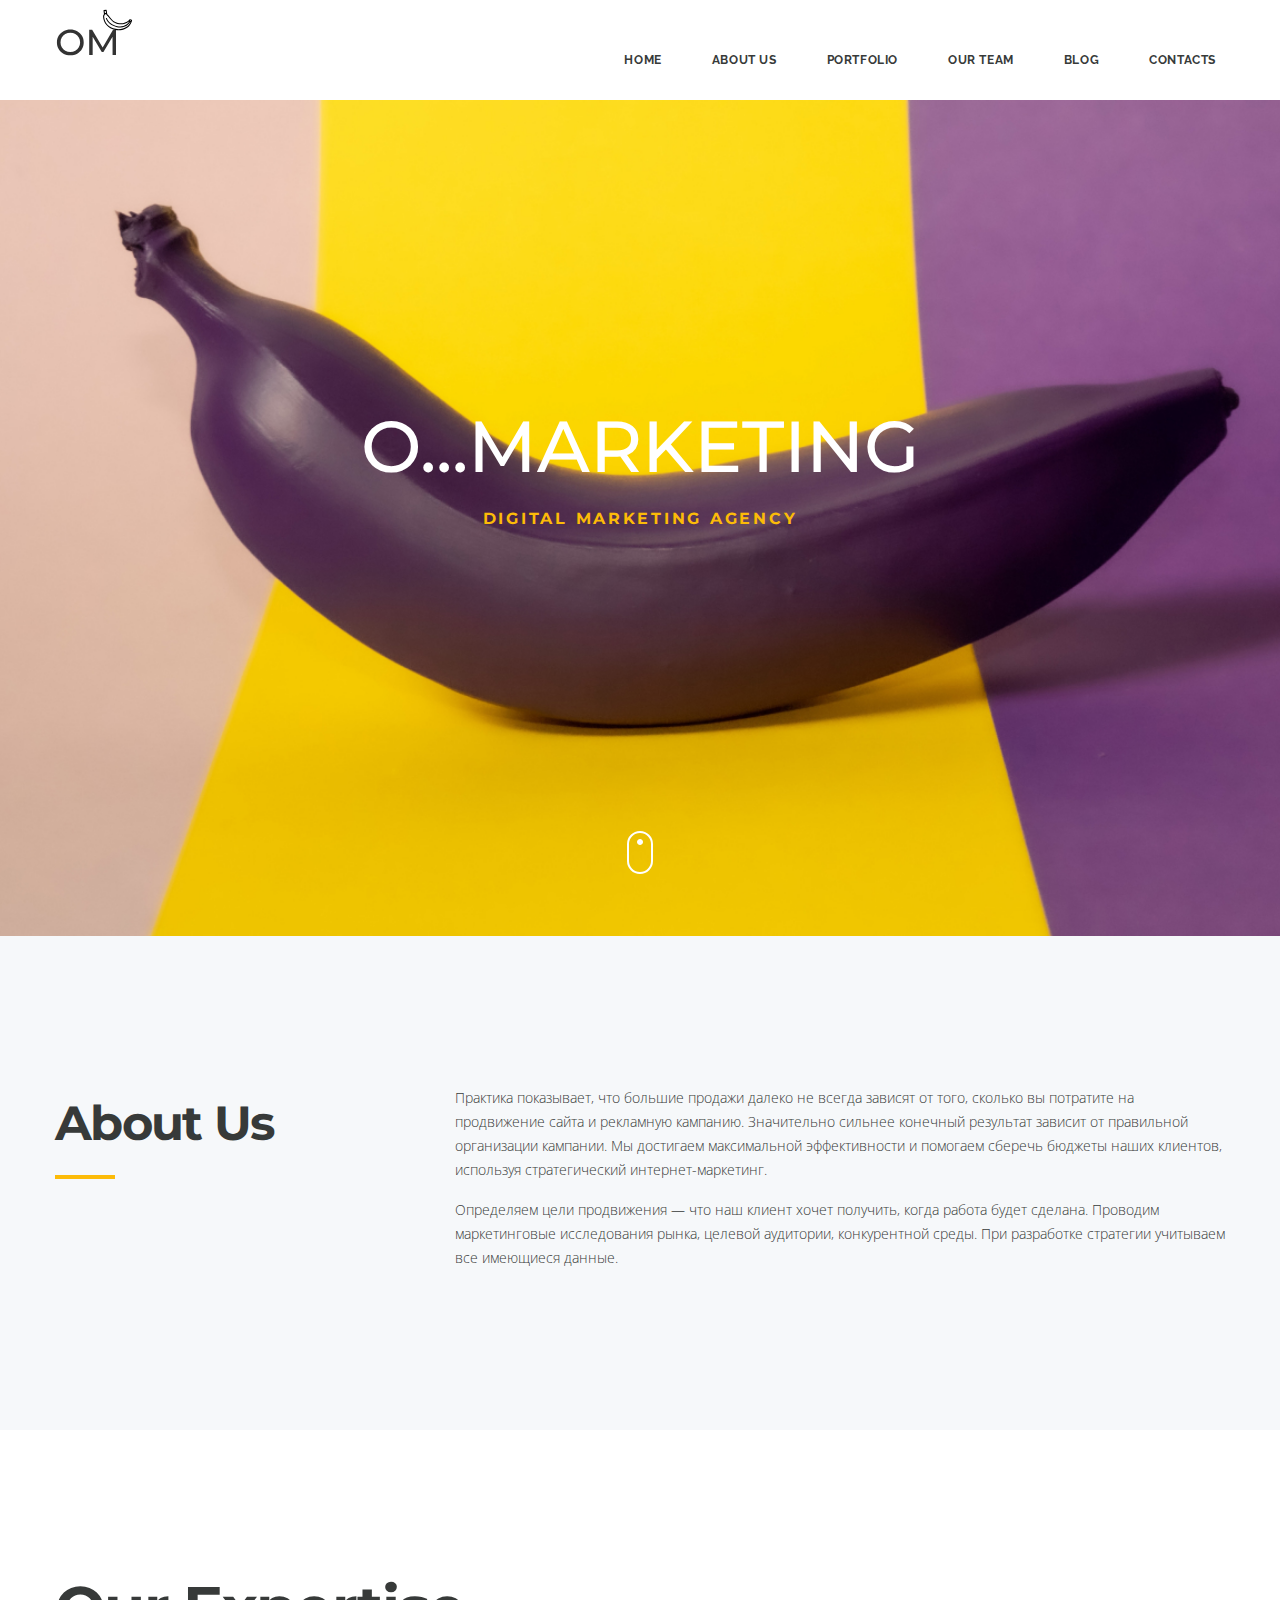
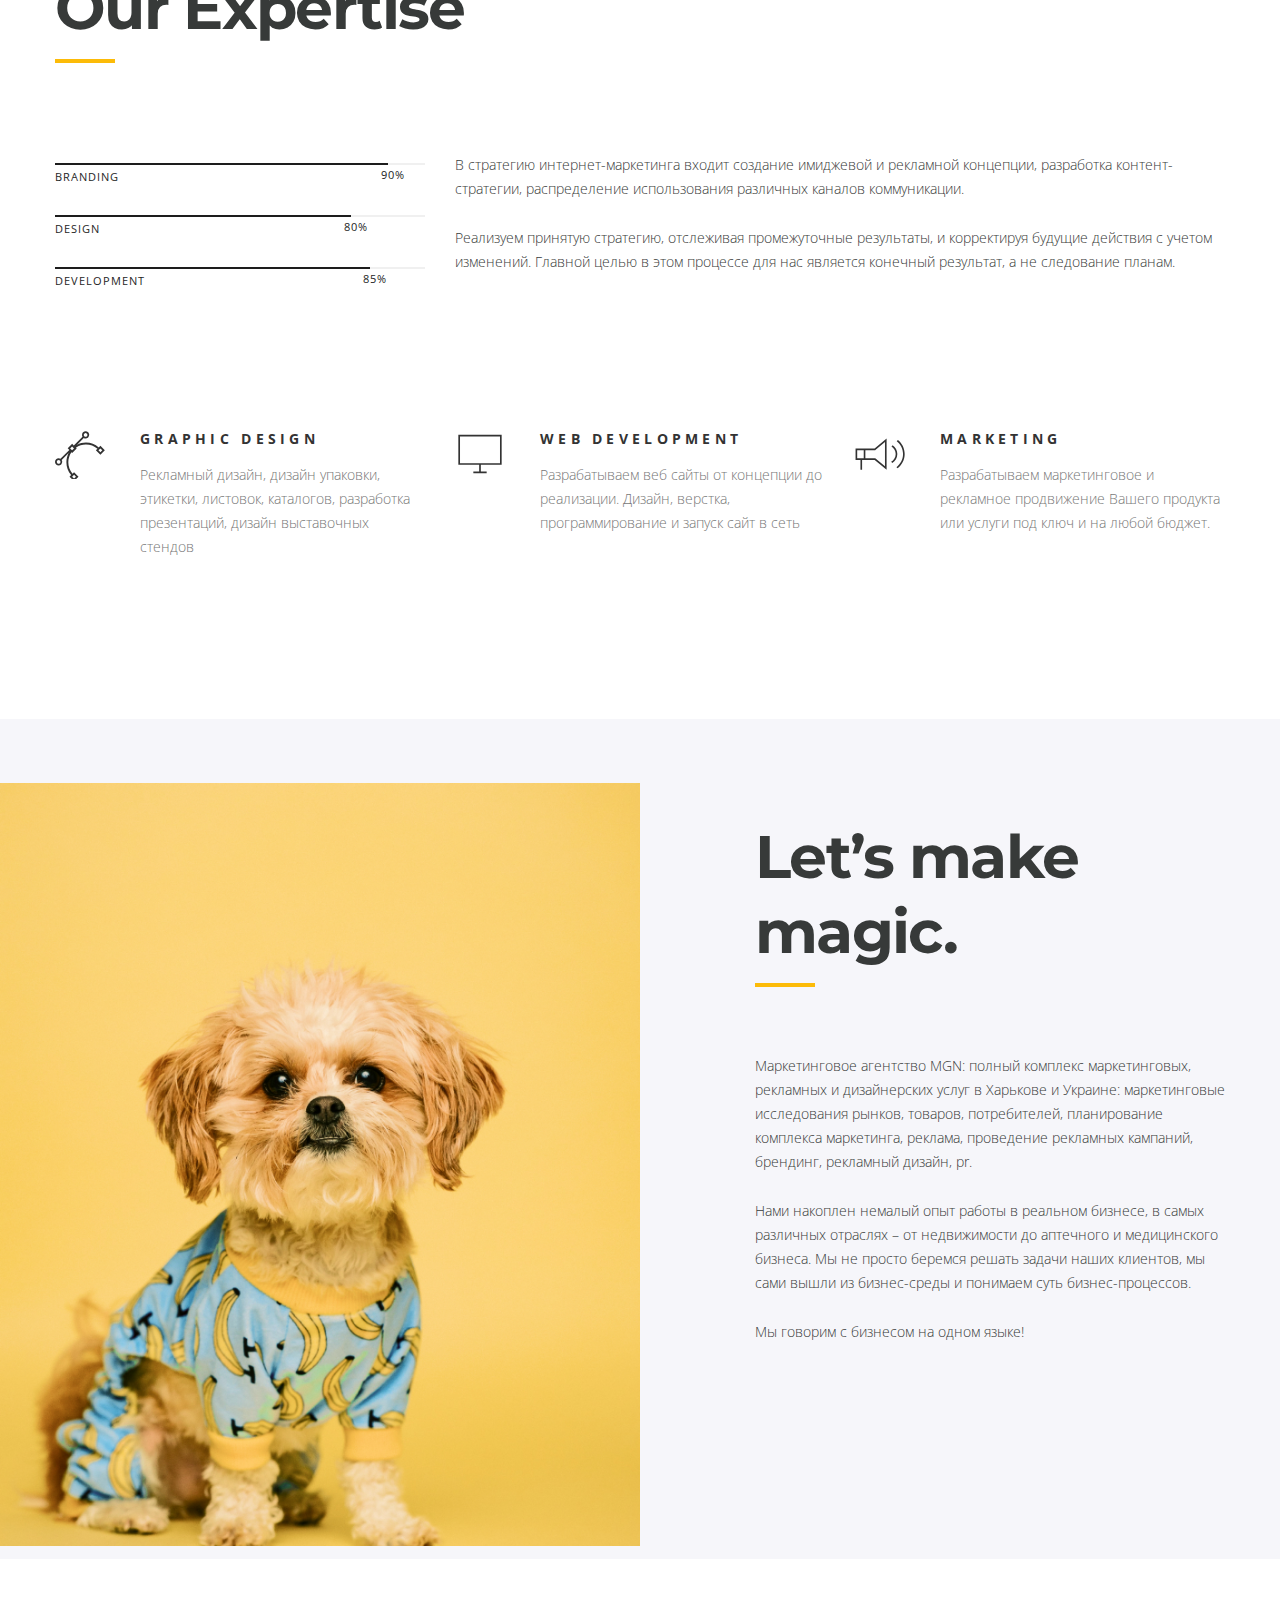
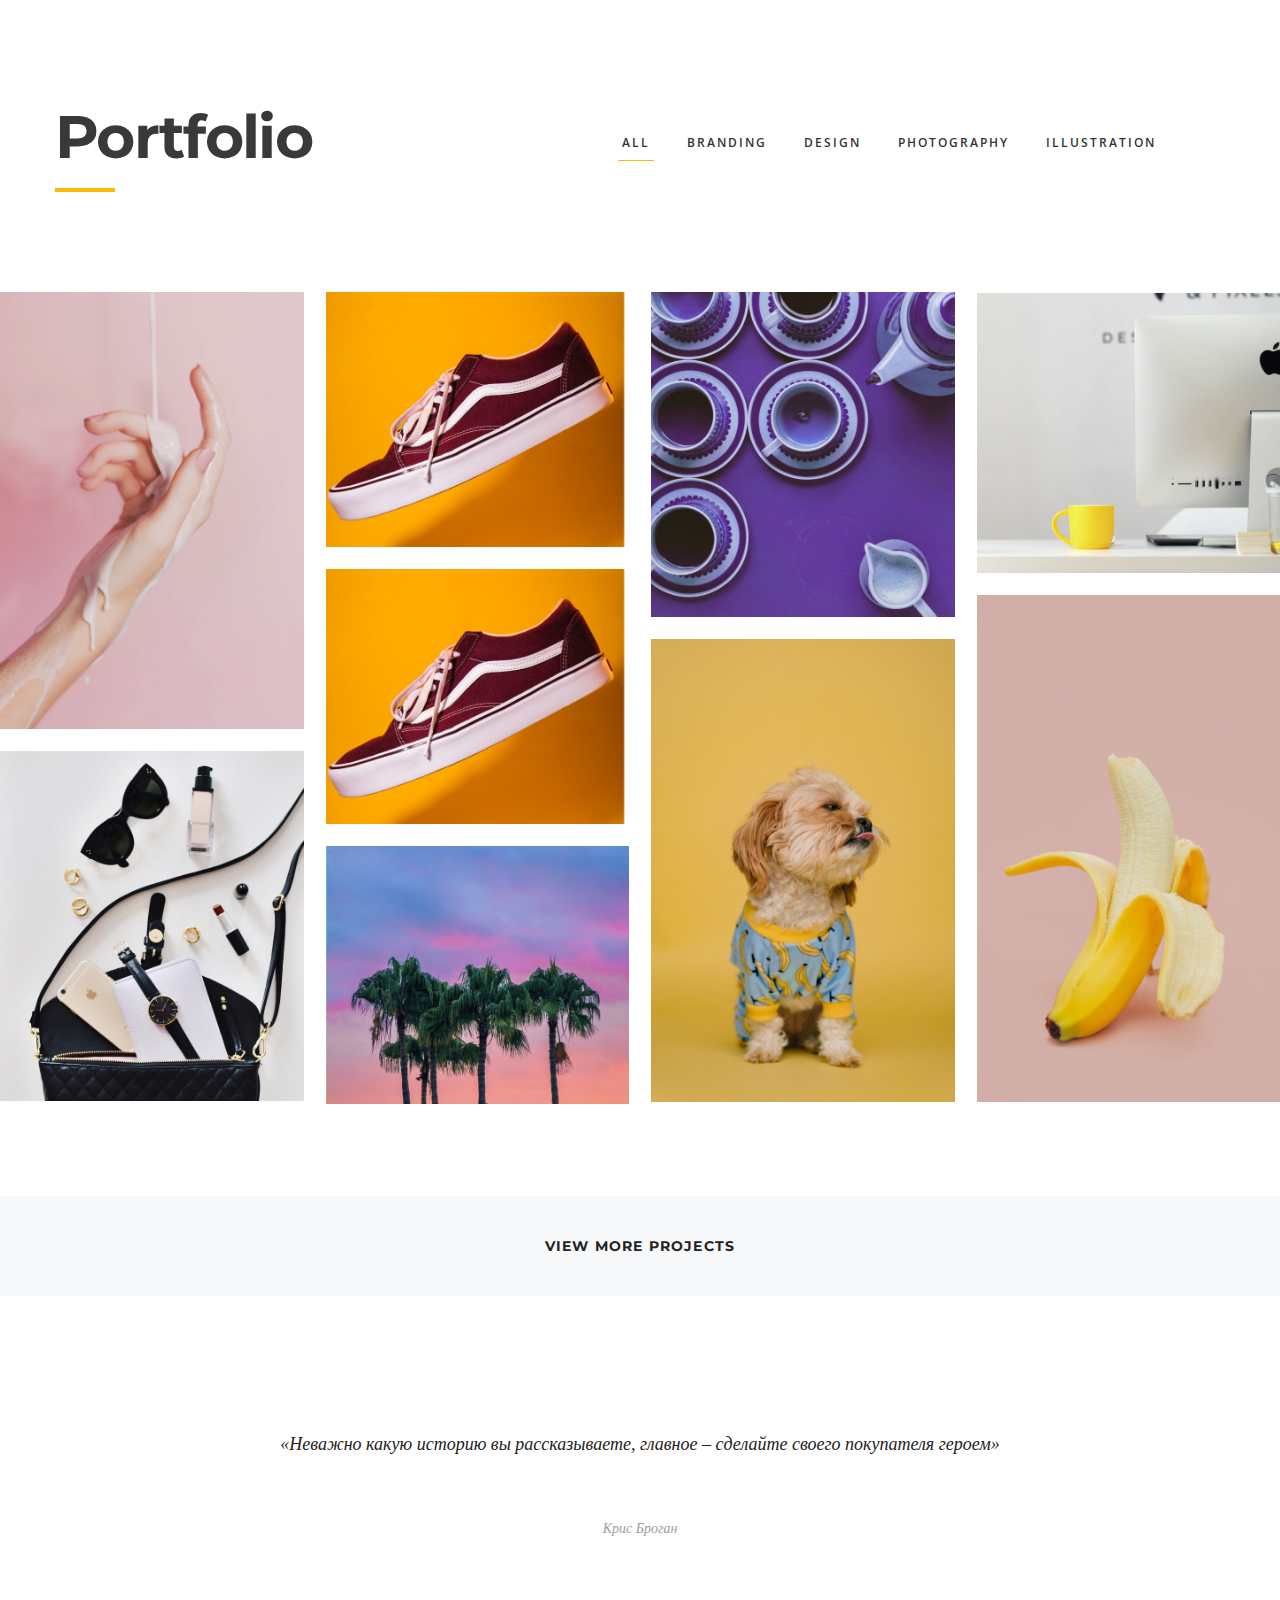
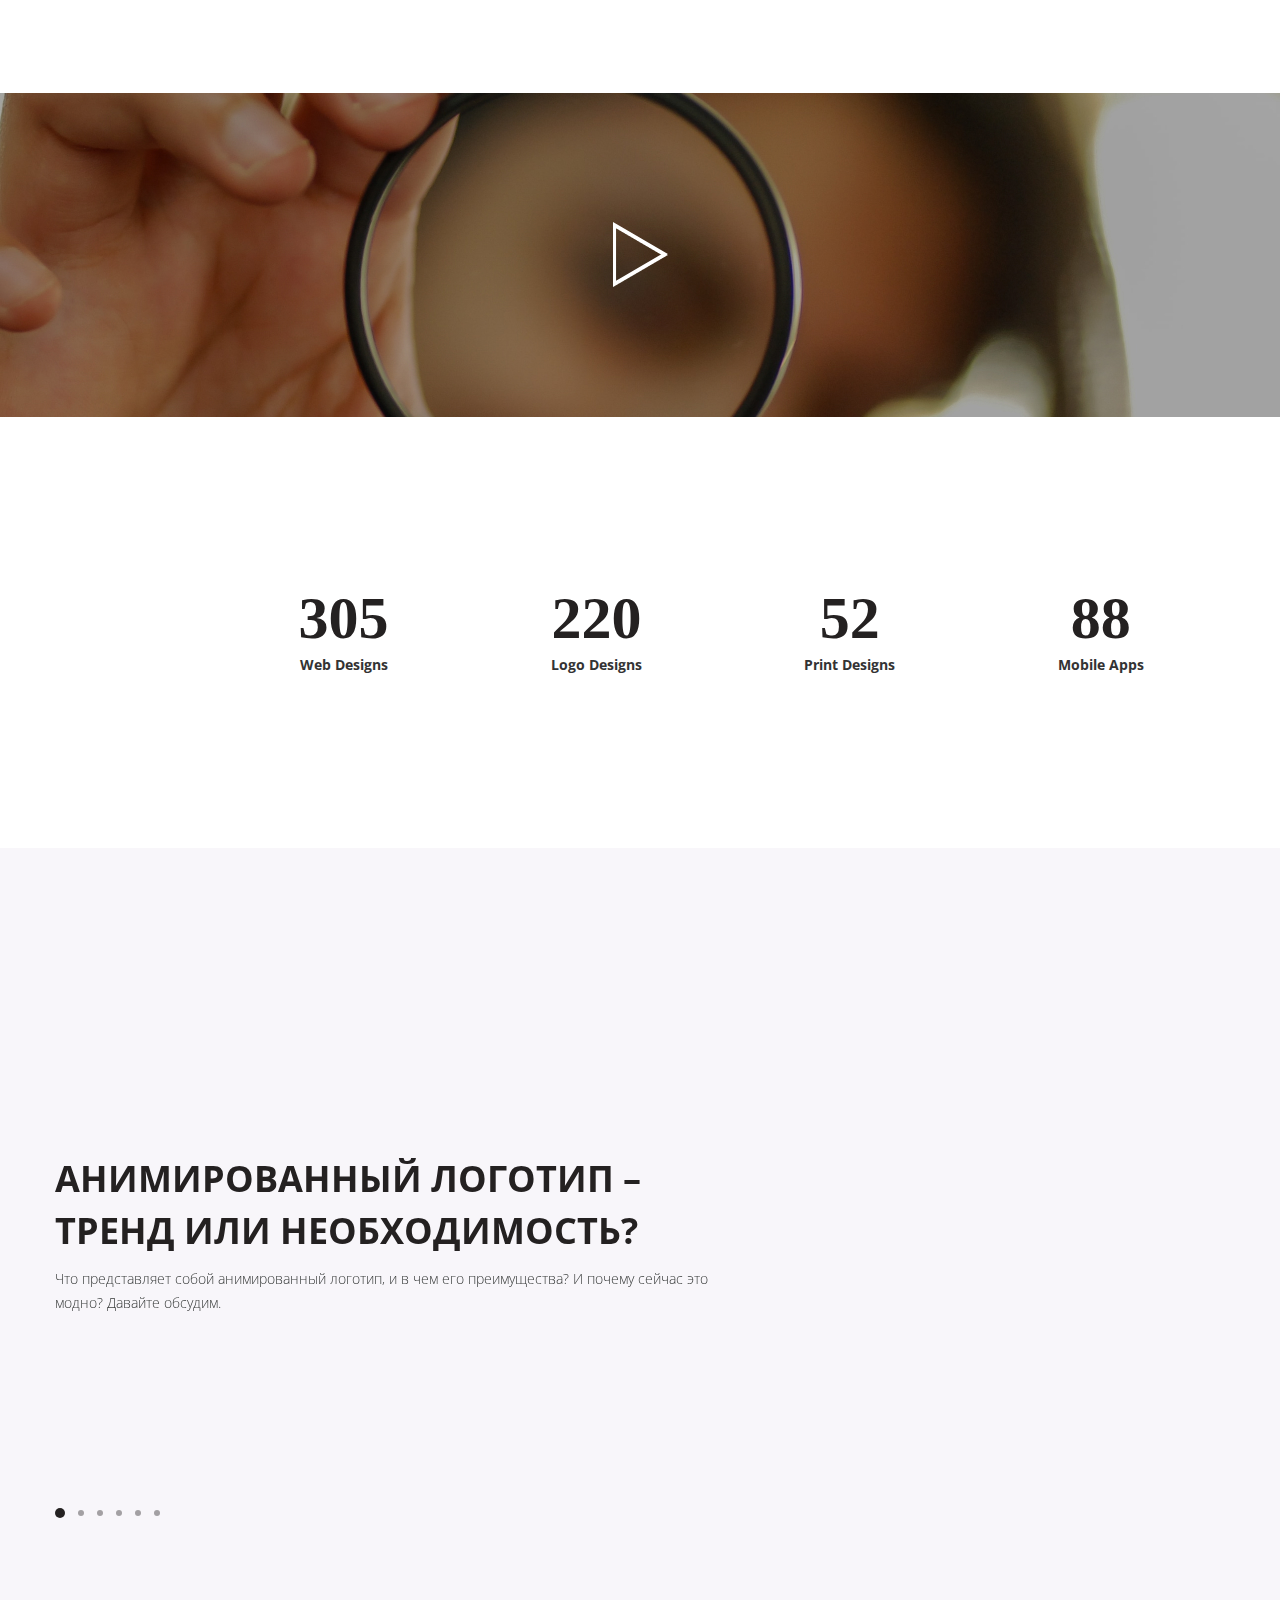
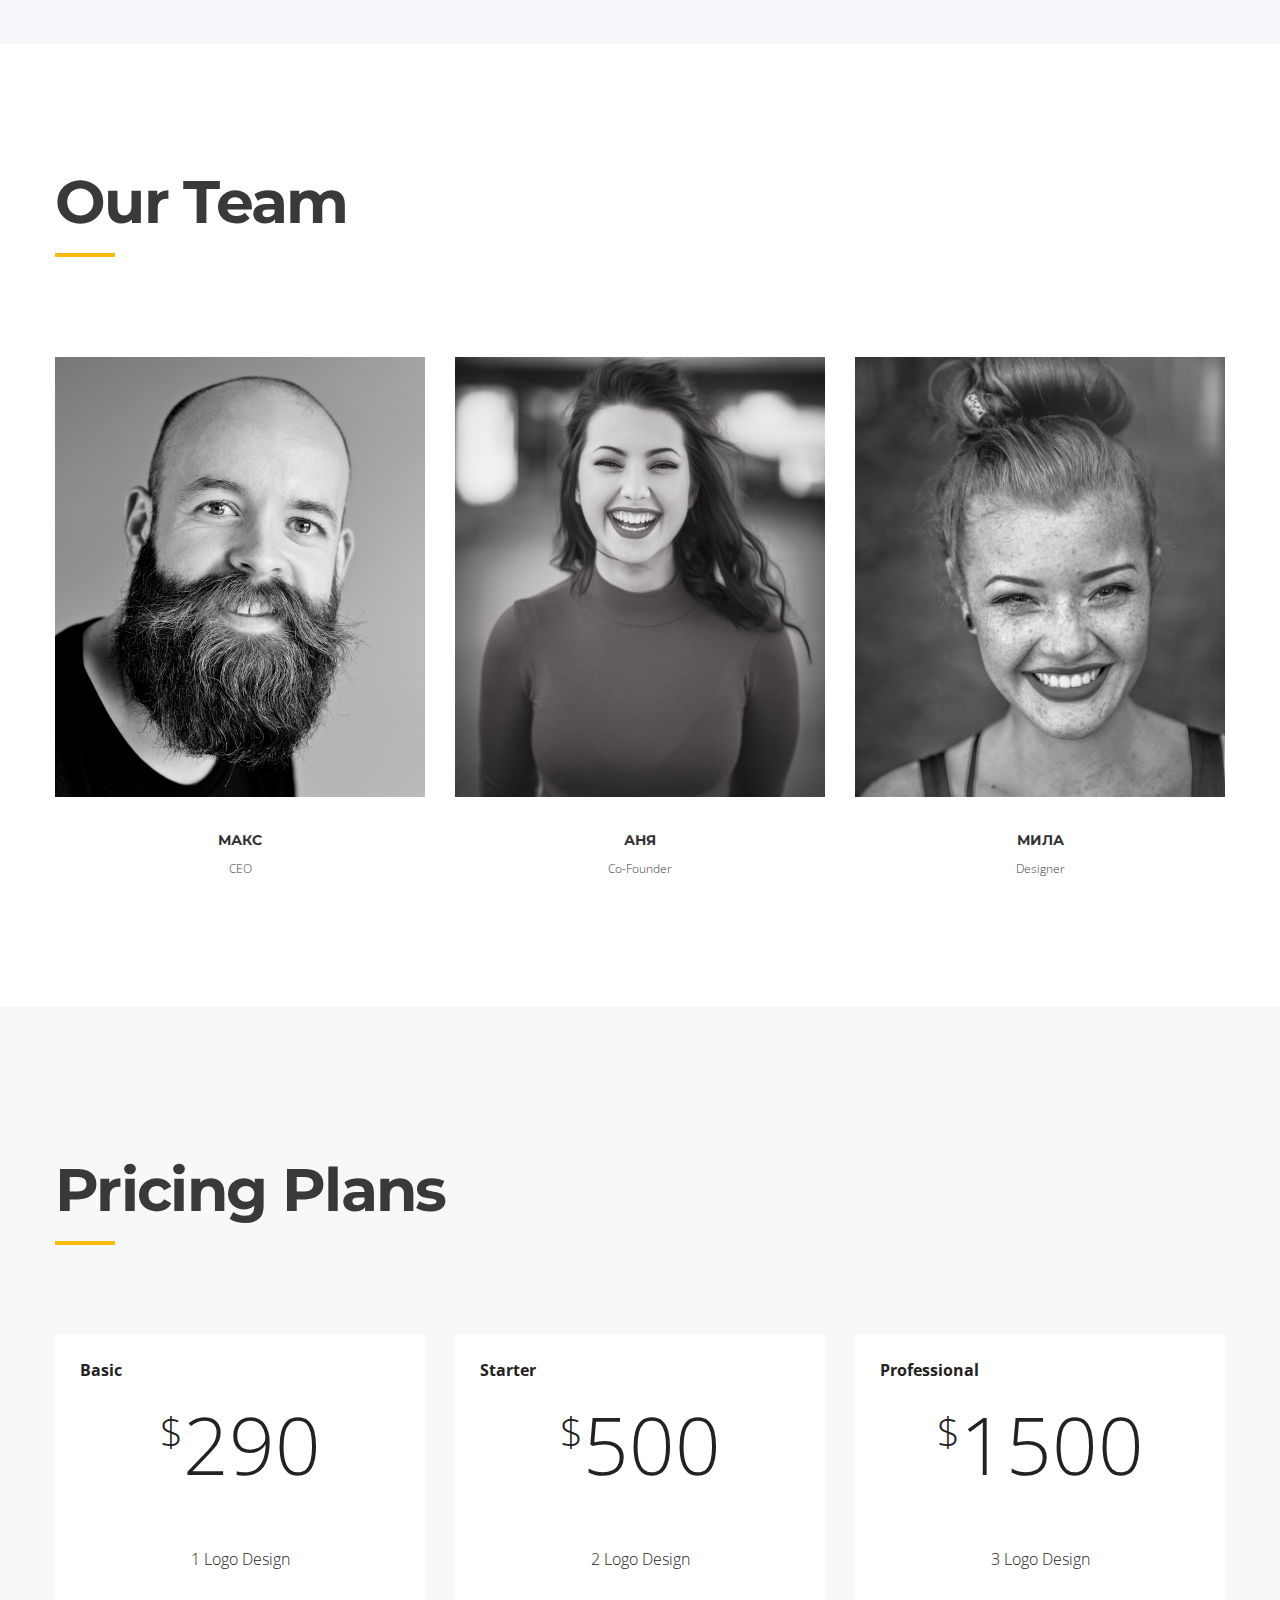
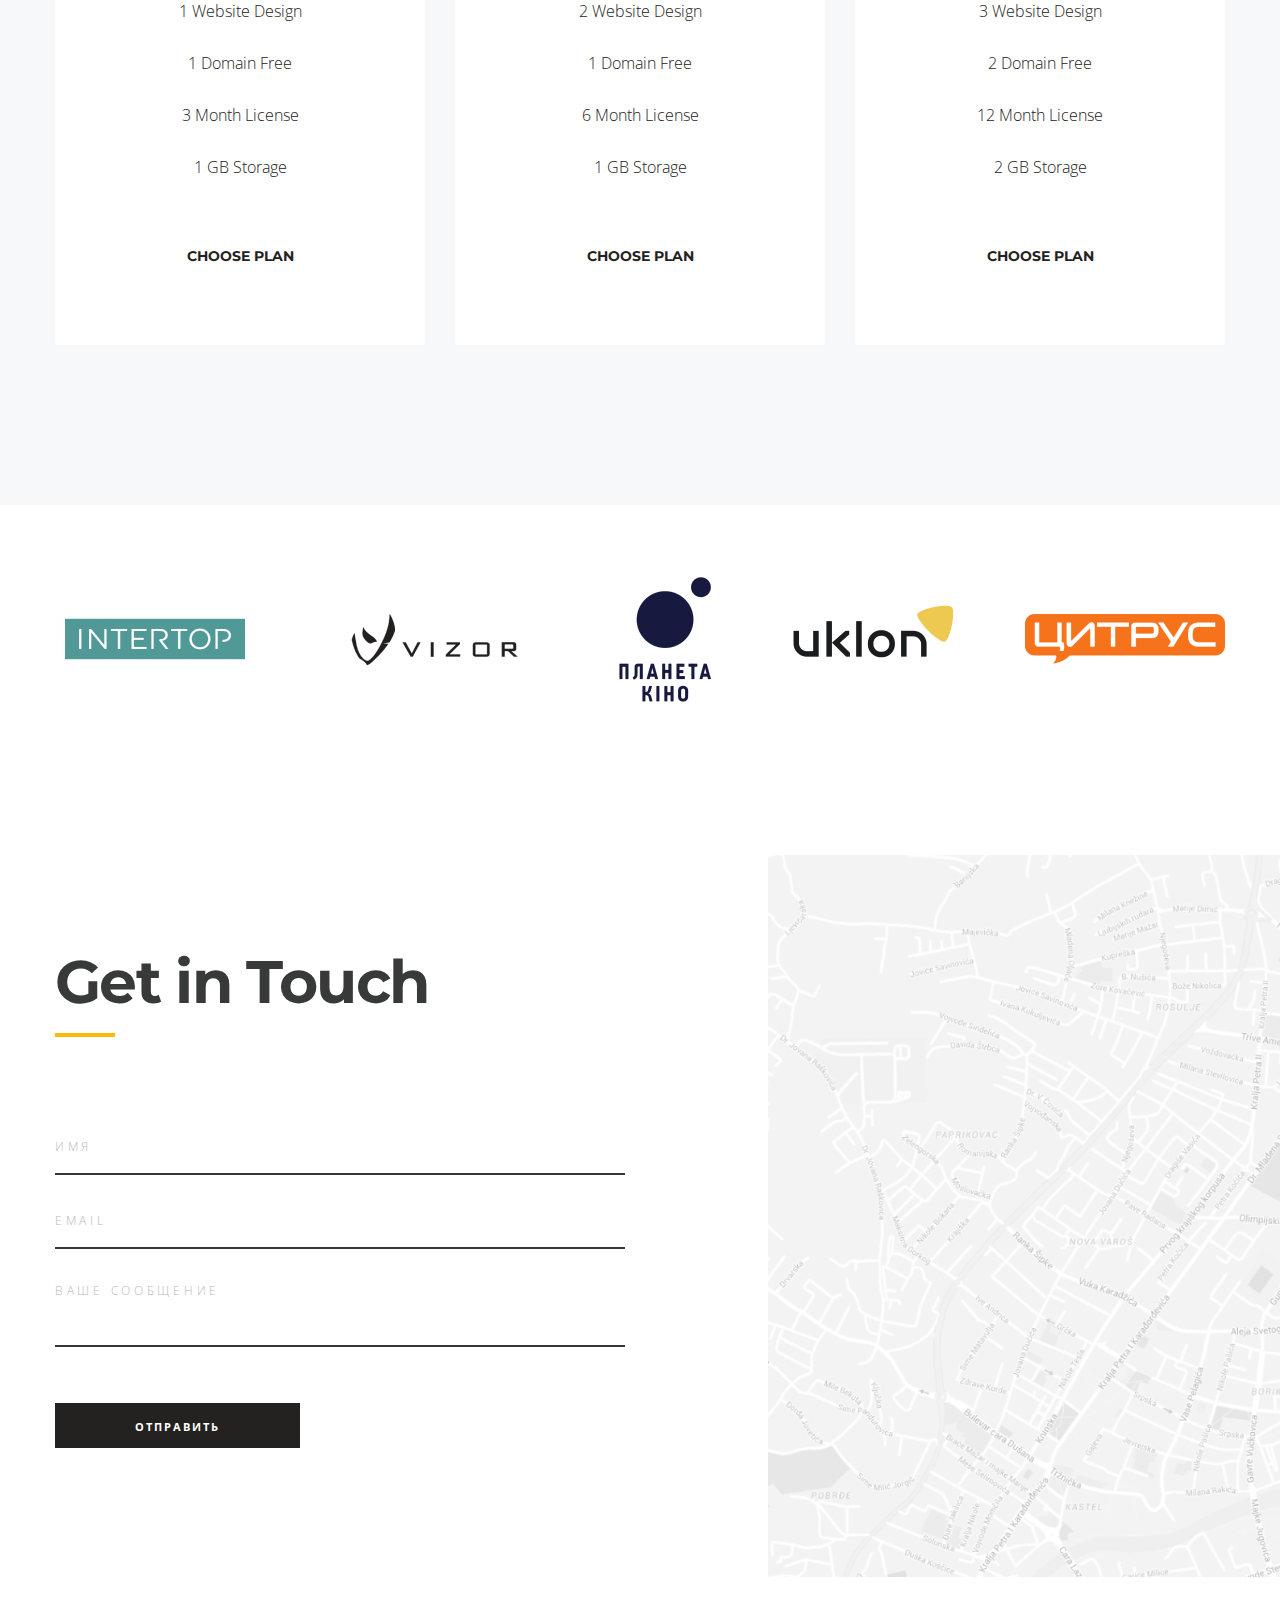
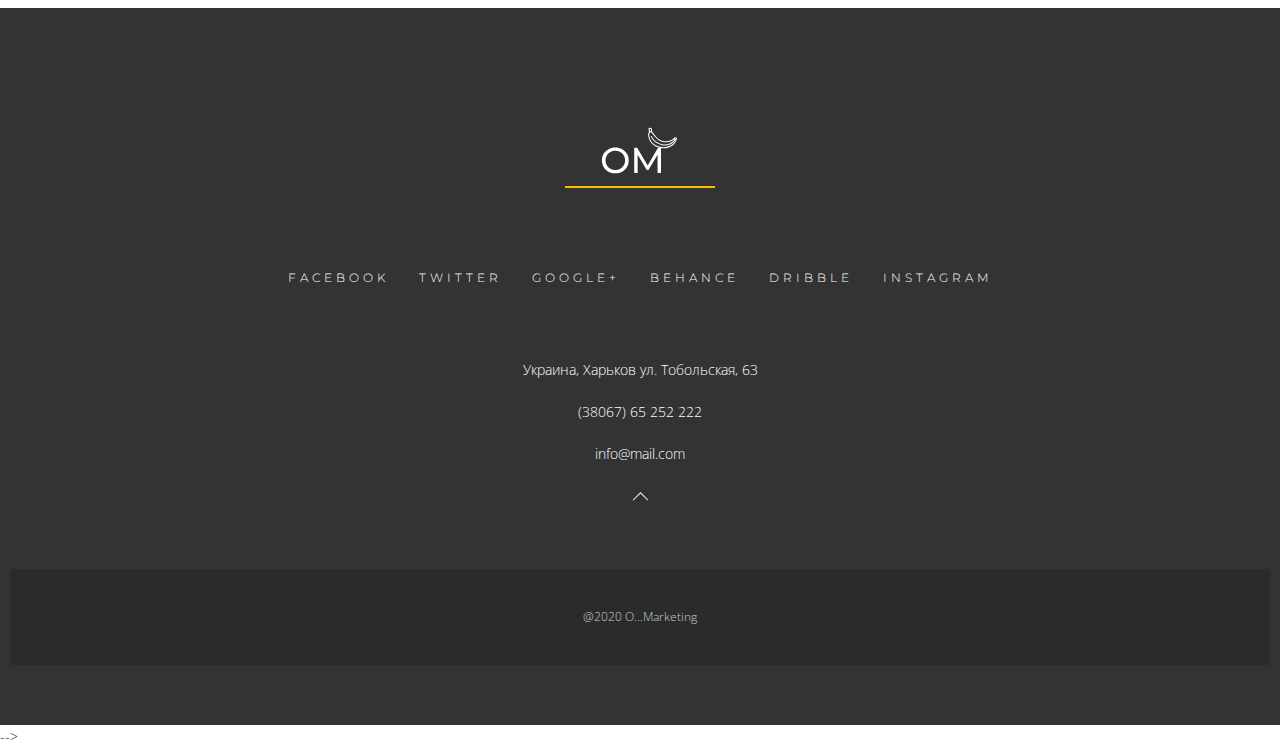
<file: index.html>
<!DOCTYPE html>
<html lang="ru">

<head>
	<meta charset="UTF-8" />
	<meta name="viewport" content="width=device-width, initial-scale=1.0" />
	<meta http-equiv="X-UA-Compatible" content="ie=edge" />
	<title>Kichera-Marketing</title>
	<link rel="preconnect" href="https://fonts.googleapis.com" />
	<link rel="preconnect" href="https://fonts.gstatic.com" crossorigin />
	<link
		href="https://fonts.googleapis.com/css2?family=Montserrat:wght@300;500;700&family=Open+Sans:wght@300;400;600;700&family=Raleway:wght@700&display=swap"
		rel="stylesheet" />
	<link rel="stylesheet" href="css/reset.css" />
	<link rel="stylesheet" href="css/slick.css" />
	<link rel="stylesheet" href="css/jquery.fancybox.css" />
	<link rel="stylesheet" href="css/style.css" />
	<link rel="stylesheet" href="css/q.css" />
</head>

<body>
	<header class="header">
		<div class="header__top">
			<div class="container">
				<div class="header__top-inner">
					<a class="logo" href="#">
						<svg width="80" height="64" viewBox="0 0 80 64" fill="none" xmlns="http://www.w3.org/2000/svg">
							<path
								d="M15.3474 55.2856C12.8034 55.2856 10.5114 54.7336 8.47141 53.6296C6.43141 52.5016 4.82341 50.9536 3.64741 48.9856C2.49541 47.0176 1.91941 44.8216 1.91941 42.3976C1.91941 39.9736 2.49541 37.7776 3.64741 35.8096C4.82341 33.8416 6.43141 32.3056 8.47141 31.2016C10.5114 30.0736 12.8034 29.5096 15.3474 29.5096C17.8674 29.5096 20.1474 30.0736 22.1874 31.2016C24.2274 32.3056 25.8234 33.8416 26.9754 35.8096C28.1274 37.7536 28.7034 39.9496 28.7034 42.3976C28.7034 44.8456 28.1274 47.0536 26.9754 49.0216C25.8234 50.9656 24.2274 52.5016 22.1874 53.6296C20.1474 54.7336 17.8674 55.2856 15.3474 55.2856ZM15.3474 52.0816C17.1954 52.0816 18.8514 51.6616 20.3154 50.8216C21.8034 49.9816 22.9674 48.8296 23.8074 47.3656C24.6714 45.8776 25.1034 44.2216 25.1034 42.3976C25.1034 40.5736 24.6714 38.9296 23.8074 37.4656C22.9674 35.9776 21.8034 34.8136 20.3154 33.9736C18.8514 33.1336 17.1954 32.7136 15.3474 32.7136C13.4994 32.7136 11.8194 33.1336 10.3074 33.9736C8.81941 34.8136 7.64341 35.9776 6.77941 37.4656C5.93941 38.9296 5.51941 40.5736 5.51941 42.3976C5.51941 44.2216 5.93941 45.8776 6.77941 47.3656C7.64341 48.8296 8.81941 49.9816 10.3074 50.8216C11.8194 51.6616 13.4994 52.0816 15.3474 52.0816ZM57.5698 54.9976L57.5338 36.6376L48.4258 51.9376H46.7698L37.6618 36.7456V54.9976H34.2058V29.7976H37.1578L47.6698 47.5096L58.0378 29.7976H60.9898L61.0258 54.9976H57.5698Z"
								fill="#333333" />
							<path
								d="M76.6783 19.6298L75.2649 19.1976C75.0688 19.1377 74.8618 19.1941 74.7294 19.3433C74.386 19.7309 74.0092 20.0994 73.6093 20.4387C70.6452 22.9537 66.9246 23.8125 62.85 22.9233C58.7957 22.0386 56.9322 19.692 54.353 16.4441C54.1686 16.2118 53.981 15.9756 53.7891 15.7357C53.7673 15.7083 53.7416 15.6724 53.7144 15.6344C53.6428 15.5343 53.5536 15.4098 53.4281 15.287C53.2576 15.1201 53.0719 14.9646 52.8761 14.825C52.4716 14.5364 52.2018 14.082 52.1361 13.5784L51.7024 10.2566C51.6836 10.1126 51.6098 9.97958 51.4971 9.88658C51.3846 9.79352 51.2423 9.74818 51.1017 9.76061L48.9617 9.94883C48.6692 9.97446 48.4637 10.2384 48.5027 10.5381L48.9187 13.7244C48.9642 14.0732 48.8514 14.428 48.6092 14.6977C48.2393 15.1095 48.0509 15.6178 48.0642 16.1673C48.2326 23.1161 52.8916 28.2594 60.5271 29.9255C63.8224 30.6445 67.3266 30.2145 70.3941 28.7146C71.0115 28.4127 71.5957 28.0749 72.1441 27.7029C72.9085 27.1844 73.6034 26.5995 74.2215 25.9536C75.3264 24.7991 76.1295 23.5062 76.6087 22.111C76.8142 21.5124 76.971 20.8917 77.0744 20.266C77.1203 19.989 76.948 19.7123 76.6783 19.6298ZM49.6332 10.9875L50.7136 10.8925L51.0011 13.0943L50.5648 13.105L49.9117 13.121L49.6332 10.9875ZM71.5314 26.7872C68.5608 28.8018 64.5296 29.6956 60.7032 28.8607C53.613 27.3135 49.2877 22.5775 49.1329 16.1918C49.1246 15.8488 49.2808 15.6009 49.4132 15.4535C49.728 15.1029 49.9232 14.6684 49.9802 14.2102L51.1886 14.1806C51.3811 14.7938 51.7672 15.3339 52.2911 15.7076C52.4387 15.8129 52.5786 15.9299 52.7067 16.0553C52.7595 16.107 52.8063 16.1726 52.8607 16.2485C52.8956 16.2973 52.9317 16.3477 52.9729 16.3992C53.1639 16.6383 53.3508 16.8735 53.5345 17.1049C56.1583 20.409 58.2307 23.0186 62.6737 23.9881C64.9004 24.474 67.0495 24.4727 69.0614 23.9844C70.8865 23.5414 72.5656 22.7073 74.0574 21.5031L74.0933 21.5206L74.2848 21.6142C73.5154 22.8093 72.5337 23.8047 71.3974 24.5753C68.9006 26.2686 65.662 26.879 62.3163 26.149C57.1068 25.0123 53.3962 22.2086 51.8678 18.2544C51.758 17.9702 51.4468 17.8198 51.1728 17.9184C50.8987 18.0169 50.7657 18.3273 50.8755 18.6116C52.548 22.9387 56.5485 25.9938 62.1401 27.2138C64.8685 27.8091 67.5783 27.5923 69.9764 26.5867C70.7048 26.2813 71.3903 25.9101 72.0272 25.478C73.3342 24.5915 74.4353 23.4491 75.2776 22.0992L75.424 22.1707C74.6693 24.0172 73.2854 25.5976 71.5314 26.7872ZM75.7706 21.1544L75.5521 21.0477L74.9213 20.7396C75.0568 20.6079 75.1891 20.4733 75.3175 20.3361L75.9274 20.5226C75.8817 20.7348 75.8294 20.9456 75.7706 21.1544Z"
								fill="black" />
						</svg>
					</a>
					<nav class="menu">
						<button class="menu__btn" type="button">
							<svg xmlns="http://www.w3.org/2000/svg" width="30" height="18" viewBox="0 0 30 18"
								fill="none">
								<path d="M0 0H30V2H0V0Z" fill="black"></path>
								<path d="M0 8H30V10H0V8Z" fill="black"></path>
								<rect y="16" width="30" height="2" fill="black"></rect>
							</svg>
						</button>
						<ul class="menu__list">
							<li class="menu__list-item">
								<a href="#" class="menu__list-link">Home</a>
							</li>
							<li class="menu__list-item">
								<a href="#" class="menu__list-link">About us</a>
							</li>
							<li class="menu__list-item">
								<a href="#" class="menu__list-link">Portfolio</a>
							</li>
							<li class="menu__list-item">
								<a href="#" class="menu__list-link">Our team</a>
							</li>
							<li class="menu__list-item">
								<a href="#" class="menu__list-link">Blog</a>
							</li>
							<li class="menu__list-item">
								<a href="#" class="menu__list-link">Contacts</a>
							</li>
						</ul>
					</nav>
				</div>
			</div>
		</div>
		<div class="header__content">
			<div class="container">
				<div class="header__content-inner">
					<h1 class="header__title">O...MARKETING</h1>
					<h4 class="header__subtitle">DIGITAL MARKETING AGENCY</h4>
					<a class="header__icon" href="#"><img src="images/mouse.svg" alt="mouse icon" /></a>
				</div>
			</div>
		</div>
	</header>
	<section class="about">
		<div class="container">
			<div class="about___inner">
				<h2 class="title about__title">About Us</h2>
				<div class="about__text">
					<p>
						Практика показывает, что большие продажи далеко не всегда зависят
						от того, сколько вы потратите на продвижение сайта и рекламную
						кампанию. Значительно сильнее конечный результат зависит от
						правильной организации кампании. Мы достигаем максимальной
						эффективности и помогаем сберечь бюджеты наших клиентов, используя
						стратегический интернет-маркетинг.
					</p>
					<p>
						Определяем цели продвижения — что наш клиент хочет получить, когда
						работа будет сделана. Проводим маркетинговые исследования рынка,
						целевой аудитории, конкурентной среды. При разработке стратегии
						учитываем все имеющиеся данные.
					</p>
				</div>
			</div>
		</div>
	</section>
	<section class="expertise">
		<div class="container">
			<h2 class="title expertise__title">Our Expertise</h2>
			<div class="expertise__inner">
				<div class="expertise__info">
					<div class="expertise__info-item">
						BRANDING
						<span style="width: calc(100% - 90%);">90%</span>
					</div>
					<div class="expertise__info-item">
						DESIGN
						<span style="width: calc(100% - 80%);">80%</span>
					</div>
					<div class="expertise__info-item">
						DEVELOPMENT
						<span style="width: calc(100% - 85%);">85%</span>
					</div>
				</div>
				<div class="expertise__text">
					<p>
						В стратегию интернет-маркетинга входит создание имиджевой и
						рекламной концепции, разработка контент-стратегии, распределение
						использования различных каналов коммуникации.
					</p>
					<p>
						Реализуем принятую стратегию, отслеживая промежуточные результаты,
						и корректируя будущие действия с учетом изменений. Главной целью в
						этом процессе для нас является конечный результат, а не следование
						планам.
					</p>
				</div>
			</div>
			<div class="expertise__items">
				<div class="expertise__item expertise__item--desing">
					<h4 class="expertise__item-title">GRAPHIC DESIGN</h4>
					<p class="expertise__item-text">
						Рекламный дизайн, дизайн упаковки, этикетки, листовок,
						каталогов, разработка презентаций, дизайн выставочных стендов
					</p>
					</p>
				</div>

				<div class="expertise__item expertise__item--dev">
					<h4 class="expertise__item-title">WEB DEVELOPMENT</h4>
					<p class="expertise__item-text">
						Разрабатываем веб сайты от концепции до реализации. Дизайн,
						верстка, программирование и запуск сайт в сеть
					</p>
				</div>
				<div class="expertise__item expertise__item--marketing">
					<h4 class="expertise__item-title">MARKETING</h4>
					<p class="expertise__item-text">
						Разрабатываем маркетинговое и рекламное продвижение Вашего
						продукта или услуги под ключ и на любой бюджет.
					</p>
				</div>
			</div>
		</div>
	</section>
	<section class="magic">
		<div class="container">
			<div class="magic__inner">
				<h2 class="title magic__title">
					Let’s make magic.
				</h2>
				<div class="magic__text">
					<p>
						Маркетинговое агентство MGN: полный комплекс маркетинговых, рекламных и дизайнерских услуг в
						Харькове и
						Украине:
						маркетинговые исследования рынков, товаров, потребителей, планирование комплекса маркетинга,
						реклама,
						проведение
						рекламных кампаний, брендинг, рекламный дизайн, pr.
					</p>
					<p>
						Нами накоплен немалый опыт работы в реальном бизнесе, в самых различных отраслях – от
						недвижимости до
						аптечного и
						медицинского бизнеса. Мы не просто беремся решать задачи наших клиентов, мы сами вышли из
						бизнес-среды и
						понимаем суть
						бизнес-процессов.
					</p>
					<p>
						Мы говорим с бизнесом на одном языке!
					</p>
				</div>
			</div>
		</div>
	</section>
	<section class="portfolio">
		<div class="container">
			<div class="portfolio__top">
				<h2 class="title">Portfolio</h2>
				<div class="portfolio__filer-btn">
					<button class="portfolio__btn" data-filter="all">ALL</button>
					<button class="portfolio__btn" data-filter=".category-a">BRANDING</button>
					<button class="portfolio__btn" data-filter=".category-b">DESIGN</button>
					<button class="portfolio__btn" data-filter=".category-c">PHOTOGRAPHY</button>
					<button class="portfolio__btn">ILLUSTRATION</button>
				</div>
			</div>
		</div>
		<div class="portfolio__content">
			<div class="portfolio__item mix category-a">
				<img src="images/portfolio/1.jpg " alt="portfolio__images">
				<a href="#" class="portfolio__item-link">
					SHOW PROJECT
				</a>
			</div>
			<div class="portfolio__item mix category-a">
				<img src="images/portfolio/2.jpg " alt="portfolio__images">
				<a href="#" class="portfolio__item-link">
					SHOW PROJECT
				</a>
			</div>
			<div class="portfolio__item mix category-b">
				<img src="images/portfolio/3.jpg " alt="portfolio__images">
				<a href="#" class="portfolio__item-link">
					SHOW PROJECT
				</a>
			</div>
			<div class="portfolio__item mix category-b">
				<img src="images/portfolio/4.jpg " alt="portfolio__images">
				<a href="#" class="portfolio__item-link">
					SHOW PROJECT
				</a>
			</div>
			<div class="portfolio__item mix category-b">
				<img src="images/portfolio/5.jpg " alt="portfolio__images">
				<a href="#" class="portfolio__item-link">
					SHOW PROJECT
				</a>
			</div>
			<div class="portfolio__item mix category-b">
				<img src="images/portfolio/6.jpg " alt="portfolio__images">
				<a href="#" class="portfolio__item-link">
					SHOW PROJECT
				</a>
			</div>
			<div class="portfolio__item mix category-c">
				<img src="images/portfolio/7.jpg " alt="portfolio__images">
				<a href="#" class="portfolio__item-link">
					SHOW PROJECT
				</a>
			</div>
			<div class="portfolio__item mix category-c">
				<img src="images/portfolio/8.jpg " alt="portfolio__images">
				<a href="#" class="portfolio__item-link">
					SHOW PROJECT
				</a>
			</div>
			<div class="portfolio__item mix category-c">
				<img src="images/portfolio/9.jpg " alt="portfolio__images">
				<a href="#" class="portfolio__item-link">
					SHOW PROJECT
				</a>
			</div>
		</div>
		<a href="#" class="portfolio_add">
			VIEW MORE PROJECTS
		</a>
		<blockquote class="blockquote">
			«Неважно какую историю вы рассказываете, главное – сделайте своего покупателя героем»
			<span class="blockquote__author">Крис Броган</span>
		</blockquote>
		<div class="portfolio__video">
			<a data-fancybox class="portfolio__video-link" href="https://youtu.be/xl8bnD70cmU">
				<img src="images/play.svg" alt="play">
			</a>
		</div>
		<div class="container">
			<div class="portfolio__numbers">
				<div class="portfolio__numbers"></div>
				<h5 class="portfolio__numbers-item">
					305
					<span>Web Designs</span>
				</h5>
				<h5 class="portfolio__numbers-item">
					220
					<span>Logo Designs</span>
				</h5>
				<h5 class="portfolio__numbers-item">
					52
					<span>Print Designs</span>
				</h5>
				<h5 class="portfolio__numbers-item">
					88
					<span>Mobile Apps</span>
				</h5>
			</div>
		</div>
	</section>
	<section class="sloder-blog">
		<div class="container">
			<div class="slider-blog__inner">
				<div class="slider-blog__item">
					<a href="#" class="slider-blog__item-link">
						<h3 class="slider-blog__item-title">
							АНИМИРОВАННЫЙ ЛОГОТИП –
							ТРЕНД ИЛИ НЕОБХОДИМОСТЬ?
						</h3>
					</a>
					<p class="slider-blog__item-descr">
						Что представляет собой анимированный логотип, и в чем его преимущества? И почему сейчас это
						модно? Давайте обсудим.
					</p>
				</div>
				<div class="slider-blog__item">
					<a href="#" class="slider-blog__item-link">
						<h3 class="slider-blog__item-title">
							АНИМИРОВАННЫЙ ЛОГОТИП –
							ТРЕНД ИЛИ НЕОБХОДИМОСТЬ?
						</h3>
					</a>
					<p class="slider-blog__item-descr">
						Что представляет собой анимированный логотип, и в чем его преимущества? И почему сейчас это
						модно? Давайте обсудим.
					</p>
				</div>
				<div class="slider-blog__item">
					<a href="#" class="slider-blog__item-link">
						<h3 class="slider-blog__item-title">
							АНИМИРОВАННЫЙ ЛОГОТИП –
							ТРЕНД ИЛИ НЕОБХОДИМОСТЬ?
						</h3>
					</a>
					<p class="slider-blog__item-descr">
						Что представляет собой анимированный логотип, и в чем его преимущества? И почему сейчас это
						модно? Давайте обсудим.
					</p>
				</div>
				<div class="slider-blog__item">
					<a href="#" class="slider-blog__item-link">
						<h3 class="slider-blog__item-title">
							АНИМИРОВАННЫЙ ЛОГОТИП –
							ТРЕНД ИЛИ НЕОБХОДИМОСТЬ?
						</h3>
					</a>
					<p class="slider-blog__item-descr">
						Что представляет собой анимированный логотип, и в чем его преимущества? И почему сейчас это
						модно? Давайте обсудим.
					</p>
				</div>
				<div class="slider-blog__item">
					<a href="#" class="slider-blog__item-link">
						<h3 class="slider-blog__item-title">
							АНИМИРОВАННЫЙ ЛОГОТИП –
							ТРЕНД ИЛИ НЕОБХОДИМОСТЬ?
						</h3>
					</a>
					<p class="slider-blog__item-descr">
						Что представляет собой анимированный логотип, и в чем его преимущества? И почему сейчас это
						модно? Давайте обсудим.
					</p>
				</div>
				<div class="slider-blog__item">
					<a href="#" class="slider-blog__item-link">
						<h3 class="slider-blog__item-title">
							АНИМИРОВАННЫЙ ЛОГОТИП –
							ТРЕНД ИЛИ НЕОБХОДИМОСТЬ?
						</h3>
					</a>
					<p class="slider-blog__item-descr">
						Что представляет собой анимированный логотип, и в чем его преимущества? И почему сейчас это
						модно? Давайте обсудим.
					</p>
				</div>
			</div>
		</div>
	</section>
	<section class="team">
		<div class="container">
			<h2 class="title team__title">Our Team</h2>
			<div class="team___items">
				<div class="team__item">
					<img src="images/team-1.jpg" alt="">
					<h6 class="team__name">МАКС</h6>
					<p class="team__position">CEO</p>
				</div>
				<div class="team__item">
					<img src="images/team-2.jpg" alt="">
					<h6 class="team__name">АНЯ</h6>
					<p class="team__position">Co-Founder</p>
				</div>
				<div class="team__item">
					<img src="images/team-3.jpg" alt="">
					<h6 class="team__name">МИЛА</h6>
					<p class="team__position">Designer</p>
				</div>
			</div>
		</div>
	</section>
	<section class="pricing">
		<div class="container">
			<h2 class="title pricing__title">Pricing Plans</h2>
			<div class="pricing__items">
				<ul class="pricing__item">
					<li class="pricing__item-name">Basic</li>
					<li class="pricing__item-num"><sup>$</sup>290</li>
					<li>1 Logo Design</li>
					<li>1 Website Design</li>
					<li>1 Domain Free</li>
					<li>3 Month License</li>
					<li>1 GB Storage</li>
					<li>
						<a class="pricing__item-link" href="#">
							CHOOSE PLAN
						</a>
					</li>
				</ul>
				<ul class="pricing__item">
					<li class="pricing__item-name">Starter</li>
					<li class="pricing__item-num"><sup>$</sup>500</li>
					<li>2 Logo Design</li>
					<li>2 Website Design</li>
					<li>1 Domain Free</li>
					<li>6 Month License</li>
					<li>1 GB Storage</li>
					<li>
						<a class="pricing__item-link" href="#">
							CHOOSE PLAN
						</a>
					</li>
				</ul>
				<ul class="pricing__item">
					<li class="pricing__item-name">Professional</li>
					<li class="pricing__item-num"><sup>$</sup>1500</li>
					<li>3 Logo Design</li>
					<li>3 Website Design</li>
					<li>2 Domain Free</li>
					<li>12 Month License</li>
					<li>2 GB Storage</li>
					<li>
						<a class="pricing__item-link" href="#">
							CHOOSE PLAN
						</a>
					</li>
				</ul>
			</div>
		</div>
	</section>
	<div class="clients">
		<div class="container">
			<ul class="clients__list">
				<li><img src="images/clients/1.png" alt=""></li>
				<li><img src="images/clients/2.png" alt=""></li>
				<li><img src="images/clients/3.png" alt=""></li>
				<li><img src="images/clients/4.png" alt=""></li>
				<li><img src="images/clients/5.png" alt=""></li>
			</ul>
		</div>
	</div>
	<section class="connection">
		<div class="container">
			<h2 class="title connection__title">
				Get in Touch
			</h2>
			<form class="form">
				<input type="text" placeholder="ИМЯ">
				<input type="text" placeholder="EMAIL">
				<textarea placeholder="ВАШЕ СООБЩЕНИЕ"></textarea>
				<button type="submit">ОТПРАВИТЬ</button>
			</form>
		</div>
	</section>
	<footer class="footer">
		<div class="footer__top">
			<a class="footer__logo" href="#">
				<img src="images/logo-footer.svg" alt="logo" />
			</a>
			<ul class="footer__social">
				<li class="footer__social-list"><a href="#" class="footer__social-link">FACEBOOK</a></li>
				<li class="footer__social-list"><a href="#" class="footer__social-link">TWITTER</a></li>
				<li class="footer__social-list"><a href="#" class="footer__social-link">GOOGLE+</a></li>
				<li class="footer__social-list"><a href="#" class="footer__social-link">BEHANCE</a></li>
				<li class="footer__social-list"><a href="#" class="footer__social-link">DRIBBLE</a></li>
				<li class="footer__social-list"><a href="#" class="footer__social-link">INSTAGRAM</a></li>
			</ul>
			<div class="footer__contact">
				<adress class="adress">
					Украина, Харьков ул. Тобольская, 63
				</adress>
				<a class="phone" href="tel:3806765252222">
					(38067) 65 252 222
				</a>
				<a class="email" href="mailto:info@mail.com">
					info@mail.com
				</a>
				<a class="go-top" href="#">
					<img class="to-top" src="images/angle-up.svg" alt="">
				</a>
			</div>
			<div class="footer__cop">
				<p>@2020 O...Marketing</p>
			</div>
		</div>
	</footer> -->

	<script src="https://ajax.googleapis.com/ajax/libs/jquery/3.4.1/jquery.min.js"></script>
	<script src="js/slick.min.js"></script>
	<script src="js/jquery.fancybox.min.js"></script>
	<script src="js/main.js"></script>
	<script src="js/mixitup.min.js"></script>
	<script src="js/q.js"></script>
</body>

</html>
</file>
<file: css/style.css>
body {
  min-height: 100vh;
  /* font-family: 'Montserrat', sans-serif; */
  font-family: "Open Sans", sans-serif;
  /* font-family: 'Raleway', sans-serif; */
  font-weight: 300;
  font-size: 14px;
  line-height: 24px;
  color: #373a39;
  font-style: normal;
}

a[class] {
  text-decoration: none;
}

.container {
  max-width: 1190px;
  padding: 0 10px;
  margin: 0 auto;
}

.title {
  font-size: 60px;
  line-height: 75px;
  font-weight: 700;
  font-family: "Montserrat";
  letter-spacing: -1.65px;
  padding-bottom: 18px;
  position: relative;
  align-self: flex-start;
}

.title::after {
  content: "";
  position: absolute;
  width: 60px;
  height: 4px;
  background-color: #fcbb08;
  bottom: 0;
  left: 0;
}

/* ====== HEADER ============= */

.header__content {
  background-image: url("../images/header-bg.jpg");
  background-repeat: no-repeat;
  background-size: cover;
  background-position: center center;
  font-family: "Montserrat";
}

.header__top-inner {
  display: flex;
  justify-content: space-between;
  align-items: flex-end;
  padding-bottom: 29px;
}

.menu__btn {
  display: none;
}

.menu__list {
  display: flex;
  gap: 32px;
}

.menu__list-link {
  padding: 0 9px 9px;
  font-size: 12px;
  line-height: 14px;
  text-transform: uppercase;
  color: #373a39;
  font-weight: 700;
  letter-spacing: 0.6px;
  font-family: "Raleway", sans-serif;
  transition: all 0.5s;
}

.menu__list-link:hover {
  border-bottom: 1px solid #fcbb08;
}

.header__content-inner {
  min-height: calc(100vh - 64px);
  display: flex;
  flex-direction: column;
  align-items: center;
  justify-content: space-between;
}

.header__title {
  margin-top: auto;
  font-weight: 500;
  font-size: 72px;
  line-height: 88px;
  color: #ffffff;
  margin-bottom: 19px;
}

.header__subtitle {
  font-weight: 700;
  font-size: 16px;
  line-height: 20px;
  letter-spacing: 2.74286px;
  color: #fcbb08;
  margin-bottom: auto;
}

.header__icon {
  margin-bottom: 62px;
}

/* =======ABOUT =========== */

.about {
  background: #f6f8fa;
  padding: 150px 0 144px;
}

.about___inner {
  display: flex;
  justify-content: space-between;
}

.about__title {
  font-size: 48px;
}

.about__text p {
  max-width: 770px;
  margin-bottom: 16px;
}

/* ======= EXPERTISE =========== */


.expertise {
  padding: 140px 0 160px;
}

.expertise__title {
  margin-bottom: 90px;
}

.expertise__inner {
  display: flex;
  margin-bottom: 110px;
}

.expertise__info {
  width: 370px;
  margin-right: 30px;
  flex: none;
  margin-top: 10px;
}

.expertise__info-item {
  border-top: 2px solid #1d1d1d;
  padding: 2px 0 28px;
  text-transform: uppercase;
  font-weight: 400;
  font-size: 11px;
  line-height: 20px;
  letter-spacing: 1px;
  color: #1d1d1d;
  position: relative;
}

.expertise__info-item span {
  display: block;
  position: absolute;
  right: 0;
  top: 0;
  margin-right: 7px;
}

.expertise__info-item span::before {
  content: "";
  position: absolute;
  height: 2px;
  background-color: #f0f0f0;
  right: -7px;
  top: -2px;
  width: 100%;
}

.expertise__text p {
  margin-bottom: 25px;
}

.expertise__items {
  display: flex;
  justify-content: space-between;
}

.expertise__item {
  width: 370px;
  padding-left: 85px;
  position: relative;
}

.expertise__item::before {
  content: "";
  position: absolute;
  top: 0;
  left: 0;
  width: 50px;
  height: 50px;
}

.expertise__item--desing::before {
  background-image: url("../images/desing-icon.svg");
}

.expertise__item--dev::before {
  background-image: url("../images/monitor-icon.svg");
}

.expertise__item--marketing::before {
  background-image: url("../images/speaker-icon.svg");
}

.expertise__item-title {
  line-height: 20px;
  letter-spacing: 4.29px;
  color: #333;
  font-weight: 700;
  text-transform: uppercase;
  margin-bottom: 14px;
}

.expertise__item-text {
  color: #777;
}

/* ======== MAGIC ============= */

.magic {
  background-color: #f6f6fa;
  background-image: url("../images/magic-bg.jpg");
  background-repeat: no-repeat;
  background-size: 50%;
  background-position: left 82%;
}

.magic__inner {
  max-width: 470px;
  margin-left: auto;
  padding: 100px 0 190px;
}

.magic__title {
  margin-bottom: 67px;
}

.magic__text p {
  margin-bottom: 25px;
}

.portfolio {
  padding: 140px 0 165px;
}

.portfolio__top {
  display: flex;
  justify-content: space-between;
  align-items: center;
  margin-bottom: 100px;
}

.portfolio__filer-btn {
  margin-right: 40px;
}

.portfolio__btn {
  background-color: transparent;
  padding: 0;
  border: none;
  font-weight: 600;
  line-height: 24px;
  font-size: 12px;
  color: #333333;
  letter-spacing: 2px;
  text-transform: uppercase;
  padding: 0 4px 5px;
  padding-bottom: 5px;
  margin-right: 25px;
}

.mixitup-control-active {
  border-bottom: 1px solid #fcbb08;
}

/* ======= PORTFOLIO ============== */

.portfolio__content {
  column-count: 4;
  column-gap: 22px;
  margin-bottom: 72px;
}

.portfolio__item {
  margin-bottom: 22px;
  position: relative;
}

.portfolio__item:first-child {
  margin-top: 0;
}

.portfolio__item-link {
  position: absolute;
  top: 0;
  left: 0;
  right: 0;
  bottom: 0;
  font-weight: 600;
  font-size: 14px;
  line-height: 14px;
  letter-spacing: 1.4px;
  text-transform: uppercase;
  color: #fff;
  background-color: #4c4a4a;
  border: 12px solid #666565;
  display: flex;
  justify-content: center;
  align-items: center;
  opacity: 0;
  transition: all 0.3s;
}

.portfolio__item:hover .portfolio__item-link {
  opacity: 1;
}

.portfolio__item img {
  width: 100%;
}

.portfolio_add {
  font-family: "Montserrat";
  display: block;
  font-weight: bold;
  line-height: 17px;
  font-size: 14px;
  letter-spacing: 1.2px;
  color: #242121;
  text-transform: uppercase;
  text-align: center;
  padding: 42px 15px 41px;
  background: #f6f8fa;
  margin-bottom: 130px;
}

.blockquote {
  min-width: 650px;
  margin: 0 auto 148px;
  text-align: center;
  font-family: "Merriweather";
  font-style: italic;
  font-weight: 300;
  font-size: 18px;
  line-height: 36px;
  color: #242121;
}

.blockquote__author {
  padding-top: 51px;
  display: block;
  color: #9e9e9e;
  font-size: 14px;
  line-height: 32px;
}

.portfolio__video {
  background-image: url("../images/video-bg.jpg");
  height: 324px;
  background-repeat: no-repeat;
  background-size: cover;
  background-position: center center;
  display: flex;
  justify-content: center;
  align-items: center;
  margin-bottom: 165px;
}

.portfolio__numbers {
  display: flex;
  justify-content: space-around;
}

.portfolio__numbers-item {
  margin-bottom: 9px;
  text-align: center;
  font-family: "Merriweather";
  font-weight: bold;
  font-size: 60px;
  line-height: 73px;
  color: #242121;
}

.portfolio__numbers-item span {
  font-family: "Open Sans";
  font-style: normal;
  font-size: 14px;
  line-height: 19px;
  color: #333333;
  display: block;
}

/* ===== SLIDER-BLOG ============= */

.sloder-blog {
  background-color: #f8f6fa;
  padding: 115px 0;
}

.slider-blog__item {
  padding: 190px 0;
}

.slider-blog__item-title {
  font-weight: bold;
  font-size: 36px;
  line-height: 52px;
  color: #242121;
  margin-bottom: 10px;
  max-width: 675px;
  display: inline-block;
}

.slider-blog__item-descr {
  max-width: 675px;
}

.slick-dots {
  display: flex;
}

.slick-dots li+li {
  margin-left: 13px;
}

.slick-dots button {
  background-color: #242121;
  opacity: 0.4;
  width: 6px;
  height: 6px;
  border-radius: 50%;
  font-size: 0;
  padding: 0;
  border: none;
}

.slick-dots .slick-active button {
  opacity: 1;
  width: 10px;
  height: 10px;
  transform: translateY(-2px);
}

.slick-prev,
.slick-next {
  border: none;
  background-color: transparent;
  padding: 0;
  cursor: pointer;
  position: absolute;
  top: 50%;
  transform: translateY(-50%);
}

.slick-prev {
  left: -95px;
}

.slick-next {
  right: -95px;
}

/* ========= TEAM =========== */


.team {
  padding: 120px 0 130px;
}

.team__title {
  margin-bottom: 100px;
}

.team___items {
  display: flex;
  justify-content: space-between;
  text-align: center;
}

.team__name {
  font-family: "Montserrat";
  padding: 35px 0 12px;
  line-height: 17px;
  font-weight: bold;
  font-size: 14px;
  color: #333;
}

.team__position {
  font-weight: 300;
  font-size: 12px;
  line-height: 16px;
}

/* ======= PRICING ============== */


.pricing {
  background-color: #f6f8fa;
  padding: 145px 0 160px;
}

.pricing__title {
  margin-bottom: 90px;
}

.pricing__items {
  display: flex;
  justify-content: space-between;
}

ul.pricing__item {
  background-color: #fff;
  text-align: center;
  padding: 24px 25px 50px;
  width: 370px;
}

.pricing__item li {
  font-weight: 300;
  font-size: 16px;
  line-height: 22px;
  color: #242121;
  margin-bottom: 30px;
}

.pricing__item .pricing__item-name {
  text-align-last: left;
  font-weight: bold;
  margin-bottom: 8px;
}

.pricing__item .pricing__item-num {
  font-size: 80px;
  line-height: 109px;
  margin-bottom: 50px;
}

.pricing__item-num sup {
  font-size: 40px;
  line-height: 53px;
}

.pricing__item-link {
  margin-top: 70px;
  display: block;
  font-weight: bold;
  font-size: 14px;
  line-height: 17px;
  letter-spacing: 1.2;
  font-family: "Montserrat";
  color: #242121;
}

.pricing__item-link {
  font-weight: 700;
  color: inherit;
}

/* ====== CLIENTS ============ */

.clients {
  padding: 70px 0 95px;
}

.clients__list {
  display: flex;
  justify-content: space-between;
  align-items: center;
}

.connection {
  padding: 145px 0 160px;
  background-image: url("../images/map.jpg");
  background-repeat: no-repeat;
  background-size: 40%;
  background-position: right 65%;
}

.connection__title {
  margin-bottom: 80px;
}

.form {
  max-width: 570px;
}

.form input,
.form textarea {
  border: none;
  display: block;
  width: 100%;
  border-bottom: 2px solid #373737;
  padding: 16px 0;
  margin-bottom: 16px;
  font-size: 16px;
  font-weight: bold;
}

.form input::placeholder,
.form textarea::placeholder {
  font-size: 12px;
  line-height: 20px;
  letter-spacing: 3.70909px;
  color: #b8b8b8;
  text-transform: uppercase;
  font-weight: 300;
}

.form textarea {
  min-width: 140px;
  resize: none;
}

.form button {
  font-weight: bold;
  font-size: 11px;
  line-height: 13px;
  color: #fff;
  text-transform: uppercase;
  padding: 17px 80px 15px;
  border: none;
  background: #242121;
  cursor: pointer;
  margin-top: 40px;
  letter-spacing: 2px;
}

/* ====== FOOTER =============== */

.footer__top {
  padding: 110px 10px 60px;
  background-color: #333;
  text-align: center;
}

.footer__logo {
  display: inline-block;
  padding: 0 35px 4px;
  border-bottom: 2px solid #fcbb08;
  margin-bottom: 70px;
}

ul.footer__social {
  display: flex;
  justify-content: center;
  margin-bottom: 65px;
}

.footer__social-list {
  padding: 0 15px;
}

.footer__social-link {
  font-family: 'Montserrat';
  font-weight: 300;
  font-size: 12px;
  line-height: 15px;
  text-transform: uppercase;
  color: #fff;
  letter-spacing: 4px;
}

.footer__contact {
  font-size: 14px;
  line-height: 32px;
  color: #fff;
  margin-bottom: 57px;
}

.footer__contact a {
  display: block;
  margin: 10px 0;
  color: #fff;
}

.to-top {
  display: inline-block;
}

.footer__cop {
  padding: 40px 10px;
  text-align: center;
  font-size: 12px;
  line-height: 16px;
  color: #ccc;
  background: #2a2c2b;
}

/* ====== MEDIA ============= */

@media (max-width: 768px) {
  .menu__list {
    position: absolute;
    left: 0;
    right: 0;
    top: 90px;
    background-color: #000;
    display: block;
    text-align: center;
    transform: translateY(-200%);
    transition: all 0.5s;
  }
.menu__list.menu__list--active {
  transform: translateY(0%);
}
  ul.menu__list {
    padding: 15px 0;

  }

  .menu__list-item + .menu__list-item {
    margin-left: 0;
  }

  .menu__list-link {
    display: block;
    padding: 15px 0;
    color: #fff;
  }

  .logo {
    position: relative;
    z-index: 3;
  }

  .header__title {
    font-size: 50px;
    line-height: 65px;
    margin-bottom: 10px;
  }

  .header__subtitle {
    font-size: 14px;
    line-height: 16px;

  }

  .menu__btn {
    display: block;
    background-color: transparent;
    border: none;
    padding: 0;
    margin-top: 30px;
    position: relative;
    z-index: 3;
  }

  .header__top-inner.header__top-inner--active .menu__list {
    transform: translateY(0%);
   
  }

  .header__top-inner.header__top-inner--active .menu__btn path {
    fill: #000;
  }

  .header__top-inner.header__top-inner--active .menu__btn rect {
    fill: #000;
  }

  .header__top-inner {
    align-items: center;
  }
}

@media (max-width:440px) {
  .header__title {
    font-size: 36px;
    line-height: 44px;
  }

  .header__subtitle {
    font-size: 12px;
    line-height: 14px;

  }
}
</file>
<file: css/q.css>
body.compensate-for-scrollbar {
  overflow: hidden
}

.fancybox-active {
  height: auto
}

.fancybox-is-hidden {
  left: -9999px;
  margin: 0;
  position: absolute !important;
  top: -9999px;
  visibility: hidden
}

.fancybox-container {
  -webkit-backface-visibility: hidden;
  height: 100%;
  left: 0;
  outline: none;
  position: fixed;
  -webkit-tap-highlight-color: transparent;
  top: 0;
  -ms-touch-action: manipulation;
  touch-action: manipulation;
  transform: translateZ(0);
  width: 100%;
  z-index: 99992
}

.fancybox-container * {
  box-sizing: border-box
}

.fancybox-bg,
.fancybox-inner,
.fancybox-outer,
.fancybox-stage {
  bottom: 0;
  left: 0;
  position: absolute;
  right: 0;
  top: 0
}

.fancybox-outer {
  -webkit-overflow-scrolling: touch;
  overflow-y: auto
}

.fancybox-bg {
  background: #1e1e1e;
  opacity: 0;
  transition-duration: inherit;
  transition-property: opacity;
  transition-timing-function: cubic-bezier(.47, 0, .74, .71)
}

.fancybox-is-open .fancybox-bg {
  opacity: .9;
  transition-timing-function: cubic-bezier(.22, .61, .36, 1)
}

.fancybox-caption,
.fancybox-infobar,
.fancybox-navigation .fancybox-button,
.fancybox-toolbar {
  direction: ltr;
  opacity: 0;
  position: absolute;
  transition: opacity .25s ease, visibility 0s ease .25s;
  visibility: hidden;
  z-index: 99997
}

.fancybox-show-caption .fancybox-caption,
.fancybox-show-infobar .fancybox-infobar,
.fancybox-show-nav .fancybox-navigation .fancybox-button,
.fancybox-show-toolbar .fancybox-toolbar {
  opacity: 1;
  transition: opacity .25s ease 0s, visibility 0s ease 0s;
  visibility: visible
}

.fancybox-infobar {
  color: #ccc;
  font-size: 13px;
  -webkit-font-smoothing: subpixel-antialiased;
  height: 44px;
  left: 0;
  line-height: 44px;
  min-width: 44px;
  mix-blend-mode: difference;
  padding: 0 10px;
  pointer-events: none;
  top: 0;
  -webkit-touch-callout: none;
  -webkit-user-select: none;
  -moz-user-select: none;
  -ms-user-select: none;
  user-select: none
}

.fancybox-toolbar {
  right: 0;
  top: 0
}

.fancybox-stage {
  direction: ltr;
  overflow: visible;
  transform: translateZ(0);
  z-index: 99994
}

.fancybox-is-open .fancybox-stage {
  overflow: hidden
}

.fancybox-slide {
  -webkit-backface-visibility: hidden;
  display: none;
  height: 100%;
  left: 0;
  outline: none;
  overflow: auto;
  -webkit-overflow-scrolling: touch;
  padding: 44px;
  position: absolute;
  text-align: center;
  top: 0;
  transition-property: transform, opacity;
  white-space: normal;
  width: 100%;
  z-index: 99994
}

.fancybox-slide:before {
  content: "";
  display: inline-block;
  font-size: 0;
  height: 100%;
  vertical-align: middle;
  width: 0
}

.fancybox-is-sliding .fancybox-slide,
.fancybox-slide--current,
.fancybox-slide--next,
.fancybox-slide--previous {
  display: block
}

.fancybox-slide--image {
  overflow: hidden;
  padding: 44px 0
}

.fancybox-slide--image:before {
  display: none
}

.fancybox-slide--html {
  padding: 6px
}

.fancybox-content {
  background: #fff;
  display: inline-block;
  margin: 0;
  max-width: 100%;
  overflow: auto;
  -webkit-overflow-scrolling: touch;
  padding: 44px;
  position: relative;
  text-align: left;
  vertical-align: middle
}

.fancybox-slide--image .fancybox-content {
  animation-timing-function: cubic-bezier(.5, 0, .14, 1);
  -webkit-backface-visibility: hidden;
  background: transparent;
  background-repeat: no-repeat;
  background-size: 100% 100%;
  left: 0;
  max-width: none;
  overflow: visible;
  padding: 0;
  position: absolute;
  top: 0;
  transform-origin: top left;
  transition-property: transform, opacity;
  -webkit-user-select: none;
  -moz-user-select: none;
  -ms-user-select: none;
  user-select: none;
  z-index: 99995
}

.fancybox-can-zoomOut .fancybox-content {
  cursor: zoom-out
}

.fancybox-can-zoomIn .fancybox-content {
  cursor: zoom-in
}

.fancybox-can-pan .fancybox-content,
.fancybox-can-swipe .fancybox-content {
  cursor: grab
}

.fancybox-is-grabbing .fancybox-content {
  cursor: grabbing
}

.fancybox-container [data-selectable=true] {
  cursor: text
}

.fancybox-image,
.fancybox-spaceball {
  background: transparent;
  border: 0;
  height: 100%;
  left: 0;
  margin: 0;
  max-height: none;
  max-width: none;
  padding: 0;
  position: absolute;
  top: 0;
  -webkit-user-select: none;
  -moz-user-select: none;
  -ms-user-select: none;
  user-select: none;
  width: 100%
}

.fancybox-spaceball {
  z-index: 1
}

.fancybox-slide--iframe .fancybox-content,
.fancybox-slide--map .fancybox-content,
.fancybox-slide--pdf .fancybox-content,
.fancybox-slide--video .fancybox-content {
  height: 100%;
  overflow: visible;
  padding: 0;
  width: 100%
}

.fancybox-slide--video .fancybox-content {
  background: #000
}

.fancybox-slide--map .fancybox-content {
  background: #e5e3df
}

.fancybox-slide--iframe .fancybox-content {
  background: #fff
}

.fancybox-iframe,
.fancybox-video {
  background: transparent;
  border: 0;
  display: block;
  height: 100%;
  margin: 0;
  overflow: hidden;
  padding: 0;
  width: 100%
}

.fancybox-iframe {
  left: 0;
  position: absolute;
  top: 0
}

.fancybox-error {
  background: #fff;
  cursor: default;
  max-width: 400px;
  padding: 40px;
  width: 100%
}

.fancybox-error p {
  color: #444;
  font-size: 16px;
  line-height: 20px;
  margin: 0;
  padding: 0
}

.fancybox-button {
  background: rgba(30, 30, 30, .6);
  border: 0;
  border-radius: 0;
  box-shadow: none;
  cursor: pointer;
  display: inline-block;
  height: 44px;
  margin: 0;
  padding: 10px;
  position: relative;
  transition: color .2s;
  vertical-align: top;
  visibility: inherit;
  width: 44px
}

.fancybox-button,
.fancybox-button:link,
.fancybox-button:visited {
  color: #ccc
}

.fancybox-button:hover {
  color: #fff
}

.fancybox-button:focus {
  outline: none
}

.fancybox-button.fancybox-focus {
  outline: 1px dotted
}

.fancybox-button[disabled],
.fancybox-button[disabled]:hover {
  color: #888;
  cursor: default;
  outline: none
}

.fancybox-button div {
  height: 100%
}

.fancybox-button svg {
  display: block;
  height: 100%;
  overflow: visible;
  position: relative;
  width: 100%
}

.fancybox-button svg path {
  fill: currentColor;
  stroke-width: 0
}

.fancybox-button--fsenter svg:nth-child(2),
.fancybox-button--fsexit svg:first-child,
.fancybox-button--pause svg:first-child,
.fancybox-button--play svg:nth-child(2) {
  display: none
}

.fancybox-progress {
  background: #ff5268;
  height: 2px;
  left: 0;
  position: absolute;
  right: 0;
  top: 0;
  transform: scaleX(0);
  transform-origin: 0;
  transition-property: transform;
  transition-timing-function: linear;
  z-index: 99998
}

.fancybox-close-small {
  background: transparent;
  border: 0;
  border-radius: 0;
  color: #ccc;
  cursor: pointer;
  opacity: .8;
  padding: 8px;
  position: absolute;
  right: -12px;
  top: -44px;
  z-index: 401
}

.fancybox-close-small:hover {
  color: #fff;
  opacity: 1
}

.fancybox-slide--html .fancybox-close-small {
  color: currentColor;
  padding: 10px;
  right: 0;
  top: 0
}

.fancybox-slide--image.fancybox-is-scaling .fancybox-content {
  overflow: hidden
}

.fancybox-is-scaling .fancybox-close-small,
.fancybox-is-zoomable.fancybox-can-pan .fancybox-close-small {
  display: none
}

.fancybox-navigation .fancybox-button {
  background-clip: content-box;
  height: 100px;
  opacity: 0;
  position: absolute;
  top: calc(50% - 50px);
  width: 70px
}

.fancybox-navigation .fancybox-button div {
  padding: 7px
}

.fancybox-navigation .fancybox-button--arrow_left {
  left: 0;
  left: env(safe-area-inset-left);
  padding: 31px 26px 31px 6px
}

.fancybox-navigation .fancybox-button--arrow_right {
  padding: 31px 6px 31px 26px;
  right: 0;
  right: env(safe-area-inset-right)
}

.fancybox-caption {
  background: linear-gradient(0deg, rgba(0, 0, 0, .85) 0, rgba(0, 0, 0, .3) 50%, rgba(0, 0, 0, .15) 65%, rgba(0, 0, 0, .075) 75.5%, rgba(0, 0, 0, .037) 82.85%, rgba(0, 0, 0, .019) 88%, transparent);
  bottom: 0;
  color: #eee;
  font-size: 14px;
  font-weight: 400;
  left: 0;
  line-height: 1.5;
  padding: 75px 44px 25px;
  pointer-events: none;
  right: 0;
  text-align: center;
  z-index: 99996
}

@supports (padding:max(0px)) {
  .fancybox-caption {
    padding: 75px max(44px, env(safe-area-inset-right)) max(25px, env(safe-area-inset-bottom)) max(44px, env(safe-area-inset-left))
  }
}

.fancybox-caption--separate {
  margin-top: -50px
}

.fancybox-caption__body {
  max-height: 50vh;
  overflow: auto;
  pointer-events: all
}

.fancybox-caption a,
.fancybox-caption a:link,
.fancybox-caption a:visited {
  color: #ccc;
  text-decoration: none
}

.fancybox-caption a:hover {
  color: #fff;
  text-decoration: underline
}

.fancybox-loading {
  animation: a 1s linear infinite;
  background: transparent;
  border: 4px solid #888;
  border-bottom-color: #fff;
  border-radius: 50%;
  height: 50px;
  left: 50%;
  margin: -25px 0 0 -25px;
  opacity: .7;
  padding: 0;
  position: absolute;
  top: 50%;
  width: 50px;
  z-index: 99999
}

@keyframes a {
  to {
    transform: rotate(1turn)
  }
}

.fancybox-animated {
  transition-timing-function: cubic-bezier(0, 0, .25, 1)
}

.fancybox-fx-slide.fancybox-slide--previous {
  opacity: 0;
  transform: translate3d(-100%, 0, 0)
}

.fancybox-fx-slide.fancybox-slide--next {
  opacity: 0;
  transform: translate3d(100%, 0, 0)
}

.fancybox-fx-slide.fancybox-slide--current {
  opacity: 1;
  transform: translateZ(0)
}

.fancybox-fx-fade.fancybox-slide--next,
.fancybox-fx-fade.fancybox-slide--previous {
  opacity: 0;
  transition-timing-function: cubic-bezier(.19, 1, .22, 1)
}

.fancybox-fx-fade.fancybox-slide--current {
  opacity: 1
}

.fancybox-fx-zoom-in-out.fancybox-slide--previous {
  opacity: 0;
  transform: scale3d(1.5, 1.5, 1.5)
}

.fancybox-fx-zoom-in-out.fancybox-slide--next {
  opacity: 0;
  transform: scale3d(.5, .5, .5)
}

.fancybox-fx-zoom-in-out.fancybox-slide--current {
  opacity: 1;
  transform: scaleX(1)
}

.fancybox-fx-rotate.fancybox-slide--previous {
  opacity: 0;
  transform: rotate(-1turn)
}

.fancybox-fx-rotate.fancybox-slide--next {
  opacity: 0;
  transform: rotate(1turn)
}

.fancybox-fx-rotate.fancybox-slide--current {
  opacity: 1;
  transform: rotate(0deg)
}

.fancybox-fx-circular.fancybox-slide--previous {
  opacity: 0;
  transform: scale3d(0, 0, 0) translate3d(-100%, 0, 0)
}

.fancybox-fx-circular.fancybox-slide--next {
  opacity: 0;
  transform: scale3d(0, 0, 0) translate3d(100%, 0, 0)
}

.fancybox-fx-circular.fancybox-slide--current {
  opacity: 1;
  transform: scaleX(1) translateZ(0)
}

.fancybox-fx-tube.fancybox-slide--previous {
  transform: translate3d(-100%, 0, 0) scale(.1) skew(-10deg)
}

.fancybox-fx-tube.fancybox-slide--next {
  transform: translate3d(100%, 0, 0) scale(.1) skew(10deg)
}

.fancybox-fx-tube.fancybox-slide--current {
  transform: translateZ(0) scale(1)
}

@media (max-height:576px) {
  .fancybox-slide {
    padding-left: 6px;
    padding-right: 6px
  }

  .fancybox-slide--image {
    padding: 6px 0
  }

  .fancybox-close-small {
    right: -6px
  }

  .fancybox-slide--image .fancybox-close-small {
    background: #4e4e4e;
    color: #f2f4f6;
    height: 36px;
    opacity: 1;
    padding: 6px;
    right: 0;
    top: 0;
    width: 36px
  }

  .fancybox-caption {
    padding-left: 12px;
    padding-right: 12px
  }

  @supports (padding:max(0px)) {
    .fancybox-caption {
      padding-left: max(12px, env(safe-area-inset-left));
      padding-right: max(12px, env(safe-area-inset-right))
    }
  }
}

.fancybox-share {
  background: #f4f4f4;
  border-radius: 3px;
  max-width: 90%;
  padding: 30px;
  text-align: center
}

.fancybox-share h1 {
  color: #222;
  font-size: 35px;
  font-weight: 700;
  margin: 0 0 20px
}

.fancybox-share p {
  margin: 0;
  padding: 0
}

.fancybox-share__button {
  border: 0;
  border-radius: 3px;
  display: inline-block;
  font-size: 14px;
  font-weight: 700;
  line-height: 40px;
  margin: 0 5px 10px;
  min-width: 130px;
  padding: 0 15px;
  text-decoration: none;
  transition: all .2s;
  -webkit-user-select: none;
  -moz-user-select: none;
  -ms-user-select: none;
  user-select: none;
  white-space: nowrap
}

.fancybox-share__button:link,
.fancybox-share__button:visited {
  color: #fff
}

.fancybox-share__button:hover {
  text-decoration: none
}

.fancybox-share__button--fb {
  background: #3b5998
}

.fancybox-share__button--fb:hover {
  background: #344e86
}

.fancybox-share__button--pt {
  background: #bd081d
}

.fancybox-share__button--pt:hover {
  background: #aa0719
}

.fancybox-share__button--tw {
  background: #1da1f2
}

.fancybox-share__button--tw:hover {
  background: #0d95e8
}

.fancybox-share__button svg {
  height: 25px;
  margin-right: 7px;
  position: relative;
  top: -1px;
  vertical-align: middle;
  width: 25px
}

.fancybox-share__button svg path {
  fill: #fff
}

.fancybox-share__input {
  background: transparent;
  border: 0;
  border-bottom: 1px solid #d7d7d7;
  border-radius: 0;
  color: #5d5b5b;
  font-size: 14px;
  margin: 10px 0 0;
  outline: none;
  padding: 10px 15px;
  width: 100%
}

.fancybox-thumbs {
  background: #ddd;
  bottom: 0;
  display: none;
  margin: 0;
  -webkit-overflow-scrolling: touch;
  -ms-overflow-style: -ms-autohiding-scrollbar;
  padding: 2px 2px 4px;
  position: absolute;
  right: 0;
  -webkit-tap-highlight-color: rgba(0, 0, 0, 0);
  top: 0;
  width: 212px;
  z-index: 99995
}

.fancybox-thumbs-x {
  overflow-x: auto;
  overflow-y: hidden
}

.fancybox-show-thumbs .fancybox-thumbs {
  display: block
}

.fancybox-show-thumbs .fancybox-inner {
  right: 212px
}

.fancybox-thumbs__list {
  font-size: 0;
  height: 100%;
  list-style: none;
  margin: 0;
  overflow-x: hidden;
  overflow-y: auto;
  padding: 0;
  position: absolute;
  position: relative;
  white-space: nowrap;
  width: 100%
}

.fancybox-thumbs-x .fancybox-thumbs__list {
  overflow: hidden
}

.fancybox-thumbs-y .fancybox-thumbs__list::-webkit-scrollbar {
  width: 7px
}

.fancybox-thumbs-y .fancybox-thumbs__list::-webkit-scrollbar-track {
  background: #fff;
  border-radius: 10px;
  box-shadow: inset 0 0 6px rgba(0, 0, 0, .3)
}

.fancybox-thumbs-y .fancybox-thumbs__list::-webkit-scrollbar-thumb {
  background: #2a2a2a;
  border-radius: 10px
}

.fancybox-thumbs__list a {
  -webkit-backface-visibility: hidden;
  backface-visibility: hidden;
  background-color: rgba(0, 0, 0, .1);
  background-position: 50%;
  background-repeat: no-repeat;
  background-size: cover;
  cursor: pointer;
  float: left;
  height: 75px;
  margin: 2px;
  max-height: calc(100% - 8px);
  max-width: calc(50% - 4px);
  outline: none;
  overflow: hidden;
  padding: 0;
  position: relative;
  -webkit-tap-highlight-color: transparent;
  width: 100px
}

.fancybox-thumbs__list a:before {
  border: 6px solid #ff5268;
  bottom: 0;
  content: "";
  left: 0;
  opacity: 0;
  position: absolute;
  right: 0;
  top: 0;
  transition: all .2s cubic-bezier(.25, .46, .45, .94);
  z-index: 99991
}

.fancybox-thumbs__list a:focus:before {
  opacity: .5
}

.fancybox-thumbs__list a.fancybox-thumbs-active:before {
  opacity: 1
}

@media (max-width:576px) {
  .fancybox-thumbs {
    width: 110px
  }

  .fancybox-show-thumbs .fancybox-inner {
    right: 110px
  }

  .fancybox-thumbs__list a {
    max-width: calc(100% - 10px)
  }
}

/*
     FILE ARCHIVED ON 10:20:14 Dec 06, 2021 AND RETRIEVED FROM THE
     INTERNET ARCHIVE ON 13:35:07 Feb 11, 2023.
     JAVASCRIPT APPENDED BY WAYBACK MACHINE, COPYRIGHT INTERNET ARCHIVE.

     ALL OTHER CONTENT MAY ALSO BE PROTECTED BY COPYRIGHT (17 U.S.C.
     SECTION 108(a)(3)).
*/
/*
playback timings (ms):
  captures_list: 77.539
  exclusion.robots: 0.238
  exclusion.robots.policy: 0.22
  cdx.remote: 0.143
  esindex: 0.02
  LoadShardBlock: 48.289 (3)
  PetaboxLoader3.datanode: 47.851 (4)
  CDXLines.iter: 20.21 (3)
  load_resource: 41.209
  PetaboxLoader3.resolve: 25.783
*/
</file>
